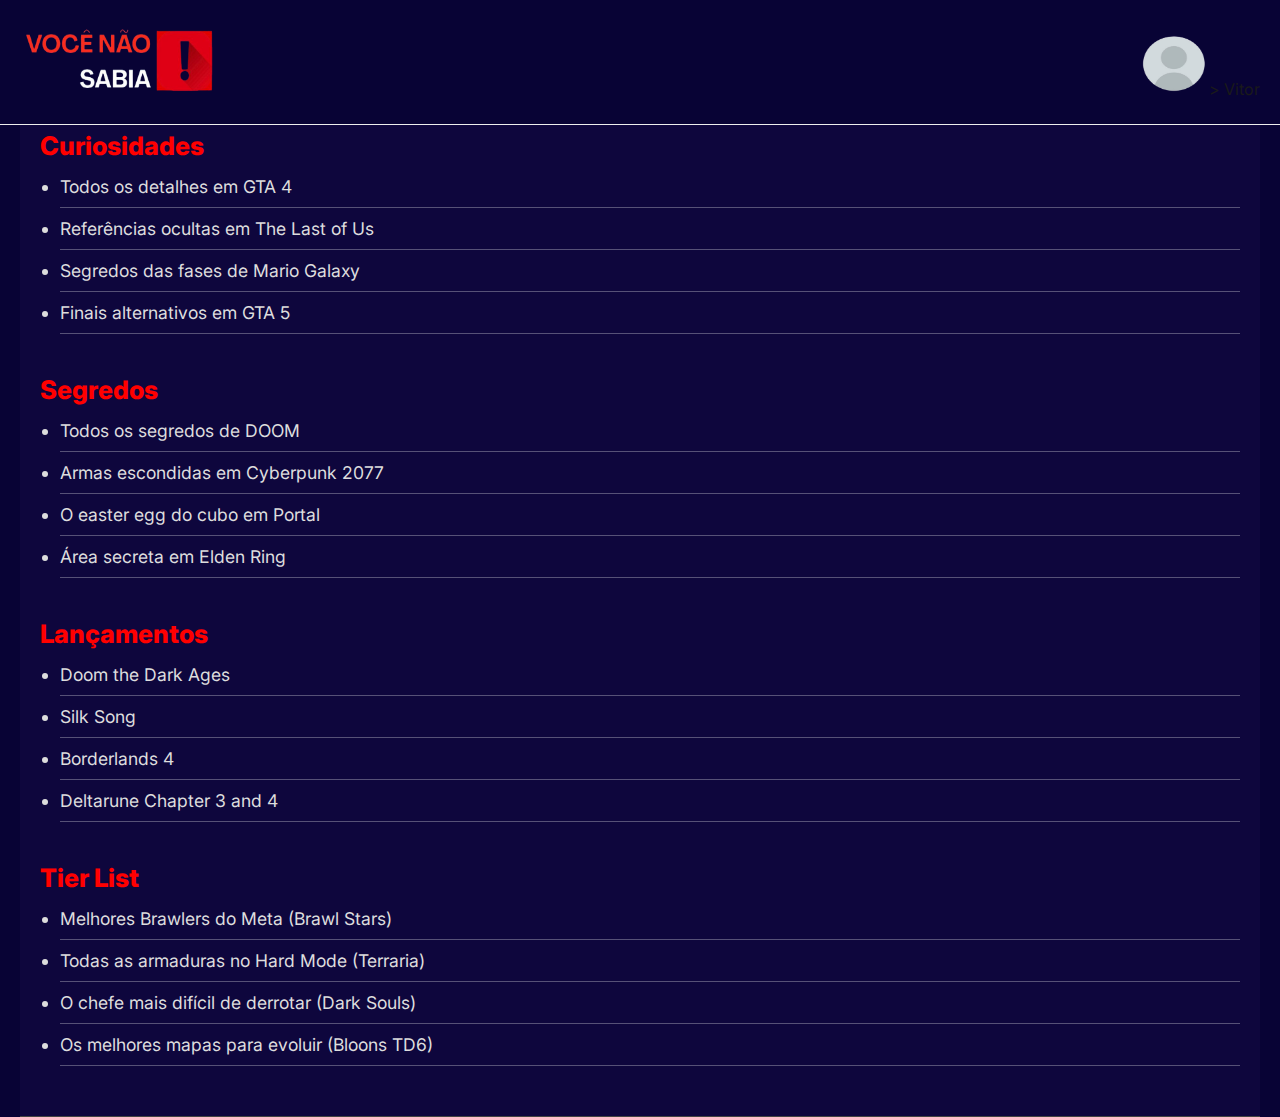
<file: Site_Você_não_sabia!_Nº Vitor Gabriel Gaspar de Paula/index.html>
<!DOCTYPE html>
<html lang="pt-br">
<head>
  <meta charset="UTF-8" />
  <meta name="viewport" content="width=device-width, initial-scale=1.0" />
  <title>Você não sabia! (menu)</title>
  <link rel="stylesheet" href="menu.css" />
  <link href="https://fonts.googleapis.com/css2?family=Inter:wght@400;600;800&display=swap" rel="stylesheet">
</head>
<body>
  <header>
   
    <div class="logo">
      <img src="logo_você_não_sabia.png" width="200" height="70">
    </div>
    <div class="menu">
      <img src="Perfil.png"Foto de perfil class="profile-pic" width="70" height="70">>
        <span class="user-name">Vitor</span>
      </div>
   
    </header>
   
    <section class="curiosidades-destaque">
      <h2>Curiosidades</h2>
      <ul>
        <li> <a href="https://youtu.be/ouKx9o4EDUU?si=PzM0AtOslR4zr1zl">Todos os detalhes em GTA 4</a></li>
        <li> <a href="https://youtu.be/YF28K96hA08?si=YsiL8a6Jhh9QTQL0">Referências ocultas em The Last of Us</a></li>
        <li> <a href="https://youtu.be/kb1Kp97Kh7A?si=DZJz8p__yBBNTTrn">Segredos das fases de Mario Galaxy</a></li>
        <li> <a href="https://youtube.com/shorts/9pZm513NUDo?si=JIz_a_znAzjnfP0J.html">Finais alternativos em GTA 5</a></li>
      </ul>
   
      <h2>Segredos</h2>
      <ul>
        <li> <a href="https://youtu.be/k78NE-f7h1g?si=UQtUje13kamvB5Nc">Todos os segredos de DOOM</a></li>
        <li> <a href="https://youtu.be/93TtY4roQBY?si=q-RcmRuxXSaK8v7a.html">Armas escondidas em Cyberpunk 2077</a></li>
        <li> <a href="https://youtu.be/1Q8cRlViEDo?si=fpvMUxCEkwfP2WPE.html">O easter egg do cubo em Portal</a></li>
        <li> <a href="https://youtu.be/7-Wa3ZKgmCY?si=NWVVAMQYaU-p4cNG">Área secreta em Elden Ring</a></li>
      </ul>
   
      <h2>Lançamentos</h2>
      <ul>
        <li> <a href="https://youtu.be/oJS4Rjqs7As?si=8_fJS2I5Bh2VLJZC">Doom the Dark Ages</a></li>
        <li> <a href="https://youtu.be/JSfuFlhsxZY?si=qtKqBDyP0bz69X1V">Silk Song</a></li>
        <li> <a href="https://borderlands.2k.com/pt-BR/borderlands-4/">Borderlands 4</a></li>
        <li> <a href="https://youtu.be/Uz7_TSsF-QY?si=Xc5b_e0fsiDXOn-1">Deltarune Chapter 3 and 4</a></li>
      </ul>
   
      <h2>Tier List</h2>
      <ul>
        <li>Melhores Brawlers do Meta (Brawl Stars)</a></li>
        <li>Todas as armaduras no Hard Mode (Terraria)</a></li>
        <li>O chefe mais difícil de derrotar (Dark Souls)</a></li>
        <li>Os melhores mapas para evoluir (Bloons TD6)</a></li>
      </ul>
    </section>
</body>
</file>
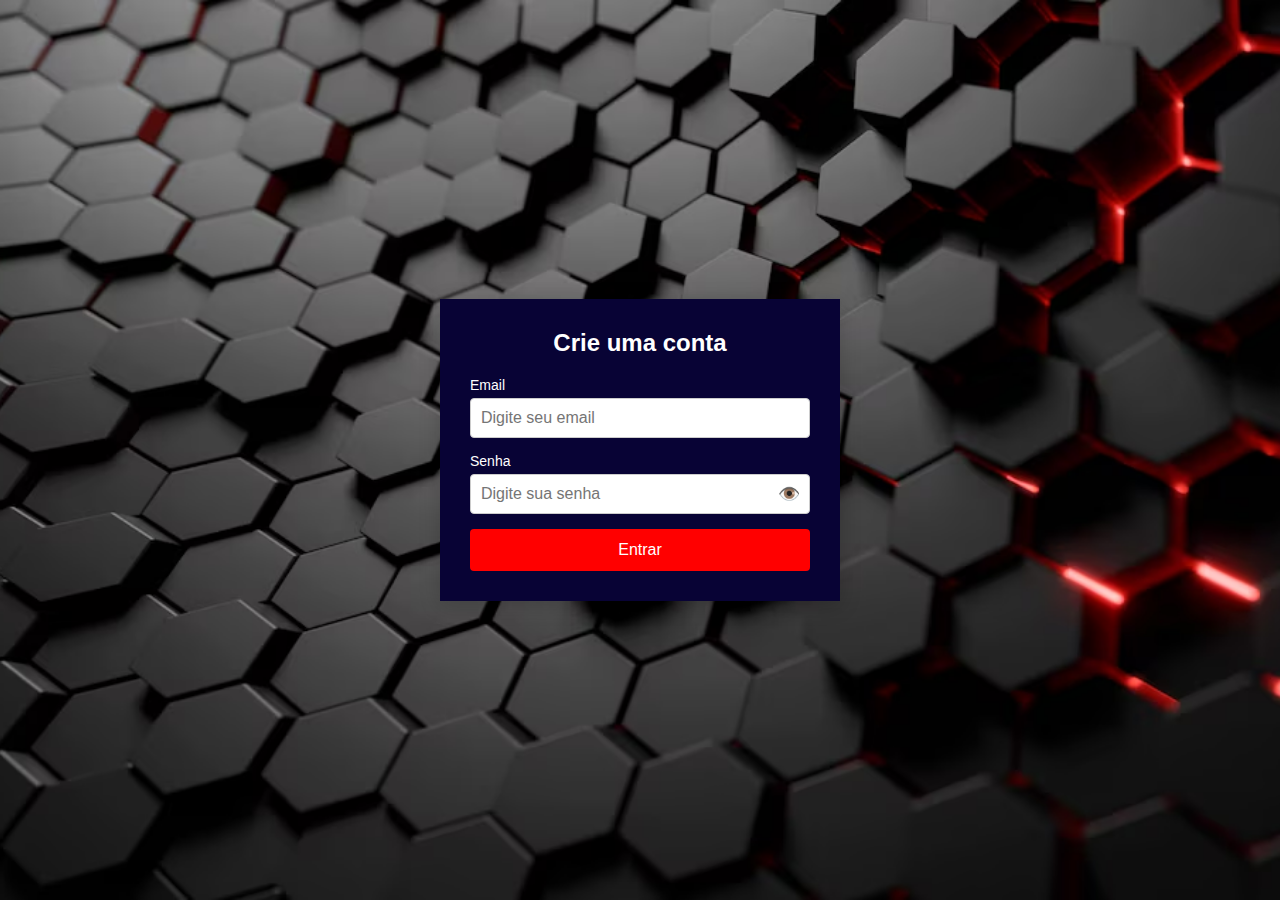
<file: Site_Você_não_sabia!_Nº Vitor Gabriel Gaspar de Paula/conta.html>
<!DOCTYPE html>
<html lang="pt-br">
<head>
    <meta charset="UTF-8">
    <meta name="viewport" content="width=device-width, initial-scale=1.0">
    <title>Crie uma conta!</title>
    <link rel="stylesheet" href="criar_conta.css">
</head>
<body>
    <div class="login-container">
        <h2>Crie uma conta</h2>
        <form id="loginForm">
            <div class="input-group">
                <label for="email">Email</label>
                <input type="email" id="email" name="email" placeholder="Digite seu email" required>
            </div>
            <div class="input-group senha-container">
                <label for="senha">Senha</label>
                <input type="password" id="senha" name="senha" placeholder="Digite sua senha" required>
                <span id="toggleSenha" class="toggle-senha">👁️</span>
            </div>
            <button type="submit" class="btn-login">Entrar</button>
        </form>
    </div>
 
    <script>
        const form = document.getElementById("loginForm");
        const senhaInput = document.getElementById("senha");
        const toggleSenha = document.getElementById("toggleSenha");
 
        form.addEventListener("submit", function(event) {
            event.preventDefault();
 
            const email = document.getElementById("email").value.trim();
            const senha = senhaInput.value.trim();
 
            if (email !== "" && senha !== "") {
                window.location.href = "menu.html";
            } else {
                alert("Por favor, preencha todos os campos.");
            }
        });
 
        toggleSenha.addEventListener("click", function () {
            const tipo = senhaInput.getAttribute("type");
            senhaInput.setAttribute("type", tipo === "password" ? "text" : "password");
            toggleSenha.textContent = tipo === "password" ? "❌" : "👁️";
        });
    </script>
</body>
</html>
</file>
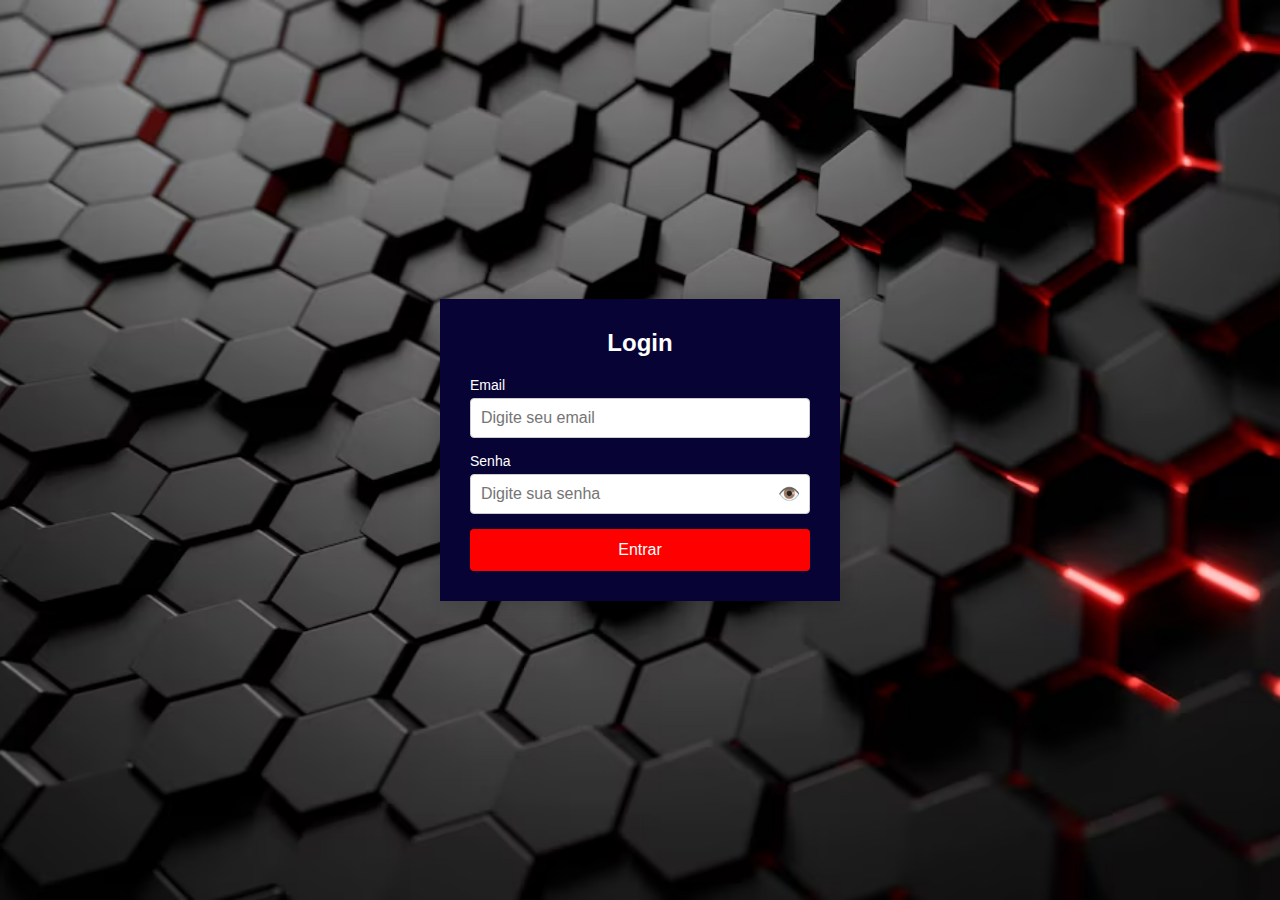
<file: Site_Você_não_sabia!_Nº Vitor Gabriel Gaspar de Paula/login.html>
<!DOCTYPE html>
<html lang="pt-br">
<head>
    <meta charset="UTF-8">
    <meta name="viewport" content="width=device-width, initial-scale=1.0">
    <title>Página de Login</title>
    <link rel="stylesheet" href="login.css">
</head>
<body>
    <div class="login-container">
        <h2>Login</h2>
        <form id="loginForm">
            <div class="input-group">
                <label for="email">Email</label>
                <input type="email" id="email" name="email" placeholder="Digite seu email" required>
            </div>
            <div class="input-group senha-container">
                <label for="senha">Senha</label>
                <input type="password" id="senha" name="senha" placeholder="Digite sua senha" required>
                <span id="toggleSenha" class="toggle-senha">👁️</span>
            </div>
            <button type="submit" class="btn-login">Entrar</button>
        </form>
    </div>
 
    <script>
        const form = document.getElementById("loginForm");
        const senhaInput = document.getElementById("senha");
        const toggleSenha = document.getElementById("toggleSenha");
 
        form.addEventListener("submit", function(event) {
            event.preventDefault();
 
            const email = document.getElementById("email").value.trim();
            const senha = senhaInput.value.trim();
 
            if (email !== "" && senha !== "") {
                window.location.href = "menu.html";
            } else {
                alert("Por favor, preencha todos os campos.");
            }
        });
 
        toggleSenha.addEventListener("click", function () {
            const tipo = senhaInput.getAttribute("type");
            senhaInput.setAttribute("type", tipo === "password" ? "text" : "password");
            toggleSenha.textContent = tipo === "password" ? "❌" : "👁️";
        });
    </script>
</body>
</html>
</file>
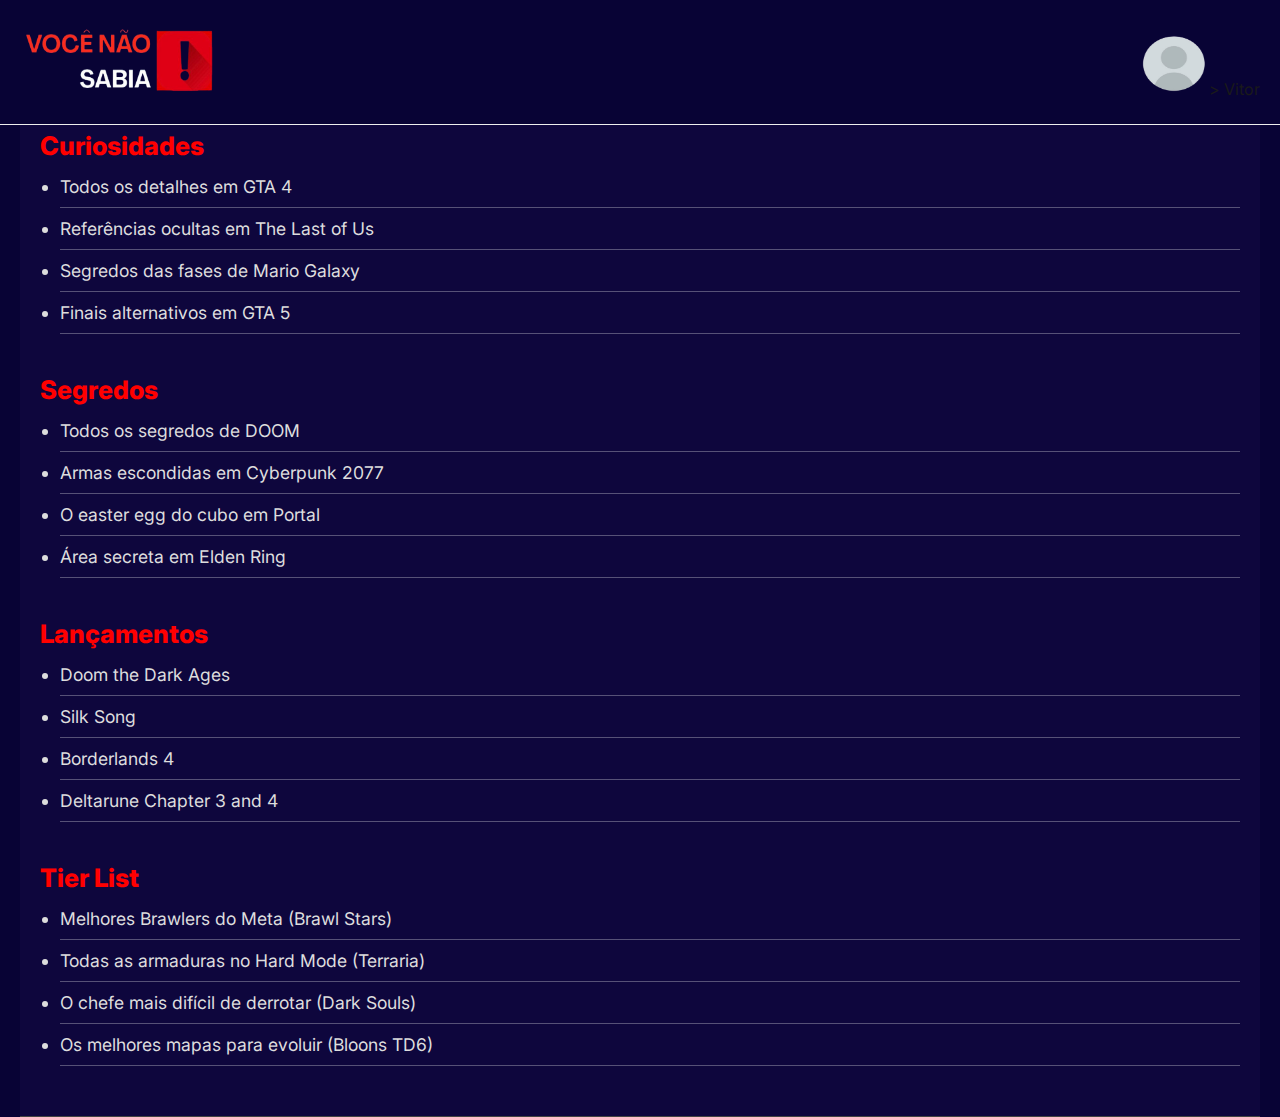
<file: Site_Você_não_sabia!_Nº Vitor Gabriel Gaspar de Paula/menu.html>
<!DOCTYPE html>
<html lang="pt-br">
<head>
  <meta charset="UTF-8" />
  <meta name="viewport" content="width=device-width, initial-scale=1.0" />
  <title>Você não sabia! (menu)</title>
  <link rel="stylesheet" href="menu.css" />
  <link href="https://fonts.googleapis.com/css2?family=Inter:wght@400;600;800&display=swap" rel="stylesheet">
</head>
<body>
  <header>
   
    <div class="logo">
      <img src="logo_você_não_sabia.png" width="200" height="70">
    </div>
    <div class="menu">
      <img src="Perfil.png"Foto de perfil class="profile-pic" width="70" height="70">>
        <span class="user-name">Vitor</span>
      </div>
   
    </header>
   
    <section class="curiosidades-destaque">
      <h2>Curiosidades</h2>
      <ul>
        <li> <a href="https://youtu.be/ouKx9o4EDUU?si=PzM0AtOslR4zr1zl">Todos os detalhes em GTA 4</a></li>
        <li> <a href="https://youtu.be/YF28K96hA08?si=YsiL8a6Jhh9QTQL0">Referências ocultas em The Last of Us</a></li>
        <li> <a href="https://youtu.be/kb1Kp97Kh7A?si=DZJz8p__yBBNTTrn">Segredos das fases de Mario Galaxy</a></li>
        <li> <a href="https://youtube.com/shorts/9pZm513NUDo?si=JIz_a_znAzjnfP0J.html">Finais alternativos em GTA 5</a></li>
      </ul>
   
      <h2>Segredos</h2>
      <ul>
        <li> <a href="https://youtu.be/k78NE-f7h1g?si=UQtUje13kamvB5Nc">Todos os segredos de DOOM</a></li>
        <li> <a href="https://youtu.be/93TtY4roQBY?si=q-RcmRuxXSaK8v7a.html">Armas escondidas em Cyberpunk 2077</a></li>
        <li> <a href="https://youtu.be/1Q8cRlViEDo?si=fpvMUxCEkwfP2WPE.html">O easter egg do cubo em Portal</a></li>
        <li> <a href="https://youtu.be/7-Wa3ZKgmCY?si=NWVVAMQYaU-p4cNG">Área secreta em Elden Ring</a></li>
      </ul>
   
      <h2>Lançamentos</h2>
      <ul>
        <li> <a href="https://youtu.be/oJS4Rjqs7As?si=8_fJS2I5Bh2VLJZC">Doom the Dark Ages</a></li>
        <li> <a href="https://youtu.be/JSfuFlhsxZY?si=qtKqBDyP0bz69X1V">Silk Song</a></li>
        <li> <a href="https://borderlands.2k.com/pt-BR/borderlands-4/">Borderlands 4</a></li>
        <li> <a href="https://youtu.be/Uz7_TSsF-QY?si=Xc5b_e0fsiDXOn-1">Deltarune Chapter 3 and 4</a></li>
      </ul>
   
      <h2>Tier List</h2>
      <ul>
        <li>Melhores Brawlers do Meta (Brawl Stars)</a></li>
        <li>Todas as armaduras no Hard Mode (Terraria)</a></li>
        <li>O chefe mais difícil de derrotar (Dark Souls)</a></li>
        <li>Os melhores mapas para evoluir (Bloons TD6)</a></li>
      </ul>
    </section>
</body>
</file>
<file: Site_Você_não_sabia!_Nº Vitor Gabriel Gaspar de Paula/menu.css>
*
{
    margin: 0;
    padding: 0;
    box-sizing: border-box;
  }
 
  body {
    font-family: 'Inter', sans-serif;
    background-color: #080335;
    color: #1a1a1a;
    padding: 0 20px;
  }
 
 
 
 
  .menu .btn {
    margin-left: 10px;
    padding: 10px 18px;
    border: none;
    border-radius: 8px;
    font-weight: 600;
    cursor: pointer;
    font-size: 0.95rem;
    transition: background 0.3s ease;
  }
 
  main {
    text-align: center;
    margin-top: 100px;
  }
 
 
 
 
 
header {
  position: fixed;
  top: 0;
  left: 0;
  right: 0;
  background-color: #080335;
  z-index: 999;
  padding: 25px 20px;
  display: flex;
  justify-content: space-between;
  align-items: center;
  border-bottom: 1px solid #eee;
}
.curiosidades-destaque {
  background-color: #0e063d;
  padding: 90px 20px 40px; /* top compensando o header fixo */
  color: #fff;
  font-family: 'Inter', sans-serif;
  border-bottom: 1px solid #444;
}
 
.curiosidades-destaque h2 {
  font-size: 1.8rem;
  color: #ff0000;
  margin-bottom: 15px;
}
 
.curiosidades-destaque ul {
  list-style-type: disc;
  padding-left: 20px;
  
}
 
.curiosidades-destaque li {
  font-size: 1.1rem;
  margin-bottom: 10px;
  color: #ddd;
  text-decoration: dotted;
}
.curiosidades-destaque h2 {
  font-size: 1.6rem;
  color: #ff0000;
  margin: 40px 0 15px;
  font-weight: 800;
}
.curiosidades-destaque li {
  font-size: 1.1rem;
  margin-bottom: 10px;
  color: #ddd;
  padding-bottom: 10px;
  border-bottom: 1px solid rgba(255, 255, 255, 0.1); /* linha branca suave */
  border-bottom: 1px solid rgba(255, 255, 255, 0.3);
 
}

a {
    text-decoration: dotted;
    color:#ddd;

}
</file>
<file: Site_Você_não_sabia!_Nº Vitor Gabriel Gaspar de Paula/criar_conta.css>
* {
    margin: 0;
    padding: 0;
    box-sizing: border-box;
}
 
body {
    font-family: Arial, sans-serif;
    min-height: 100vh;
    display: flex;
    justify-content: center;
    align-items: center;
    position: relative;
    overflow: hidden;
}
 
/* Imagem de fundo */
body::before {
    content: "";
    position: absolute;
    inset: 0;
    background-image: url("Fundo.png");
    background-size: cover;
    background-position: center;
    z-index: -2;
}
 
/* Container do formulário */
.login-container {
    background-color: #080335;
    padding: 30px;
    box-shadow: 0 4px 20px rgba(0, 0, 0, 0.2);
    width: 100%;
    max-width: 400px;
    text-align: center;
    z-index: 1;
}
 
/* Título */
h2 {
    margin-bottom: 20px;
    font-size: 24px;
    color: #ffffff;
}
 
/* Inputs e botão (iguais aos anteriores) */
.input-group {
    margin-bottom: 15px;
    text-align: left;
}
 
.input-group label {
    font-size: 14px;
    color: #ffffff;
    display: block;
    margin-bottom: 5px;
}
 
.input-group input {
    width: 100%;
    padding: 10px;
    border: 1px solid #ccc;
    border-radius: 4px;
    font-size: 16px;
    outline: none;
}
 
.input-group input:focus {
    border-color: #007BFF;
}
 
.btn-login {
    width: 100%;
    padding: 12px;
    background-color: #ff0000;
    color: #fff;
    border: none;
    border-radius: 4px;
    font-size: 16px;
    cursor: pointer;
}
 
.btn-login:hover {
    background-color: #0056b3;
}
 
/* Ícone de olho */
.senha-container {
    position: relative;
}
 
.toggle-senha {
    position: absolute;
    top: 30px;
    right: 10px;
    cursor: pointer;
    user-select: none;
    font-size: 18px;
}
</file>
<file: Site_Você_não_sabia!_Nº Vitor Gabriel Gaspar de Paula/login.css>
* {
    margin: 0;
    padding: 0;
    box-sizing: border-box;
}
 
body {
    font-family: Arial, sans-serif;
    min-height: 100vh;
    display: flex;
    justify-content: center;
    align-items: center;
    position: relative;
    overflow: hidden;
}
 
/* Imagem de fundo */
body::before {
    content: "";
    position: absolute;
    inset: 0;
    background-image: url("Fundo.png");
    background-size: cover;
    background-position: center;
    z-index: -2;
}
 


/* Container do formulário */
.login-container {
    background-color: #080335;
    padding: 30px;
    box-shadow: 0 4px 20px rgba(0, 0, 0, 0.2);
    width: 100%;
    max-width: 400px;
    text-align: center;
    z-index: 1;
}
 
/* Título */
h2 {
    margin-bottom: 20px;
    font-size: 24px;
    color: #ffffff;
}
 
/* Inputs e botão (iguais aos anteriores) */
.input-group {
    margin-bottom: 15px;
    text-align: left;
}
 
.input-group label {
    font-size: 14px;
    color: #ffffff;
    display: block;
    margin-bottom: 5px;
}
 
.input-group input {
    width: 100%;
    padding: 10px;
    border: 1px solid #ccc;
    border-radius: 4px;
    font-size: 16px;
    outline: none;
}
 
.input-group input:focus {
    border-color: #ff0000;
}
 
.btn-login {
    width: 100%;
    padding: 12px;
    background-color: #ff0000;
    color: #fff;
    border: none;
    border-radius: 4px;
    font-size: 16px;
    cursor: pointer;
}
 
.btn-login:hover {
    background-color: #0056b3;
}
 
/* Ícone de olho */
.senha-container {
    position: relative;
}
 
.toggle-senha {
    position: absolute;
    top: 30px;
    right: 10px;
    cursor: pointer;
    user-select: none;
    font-size: 18px;
}
</file>
